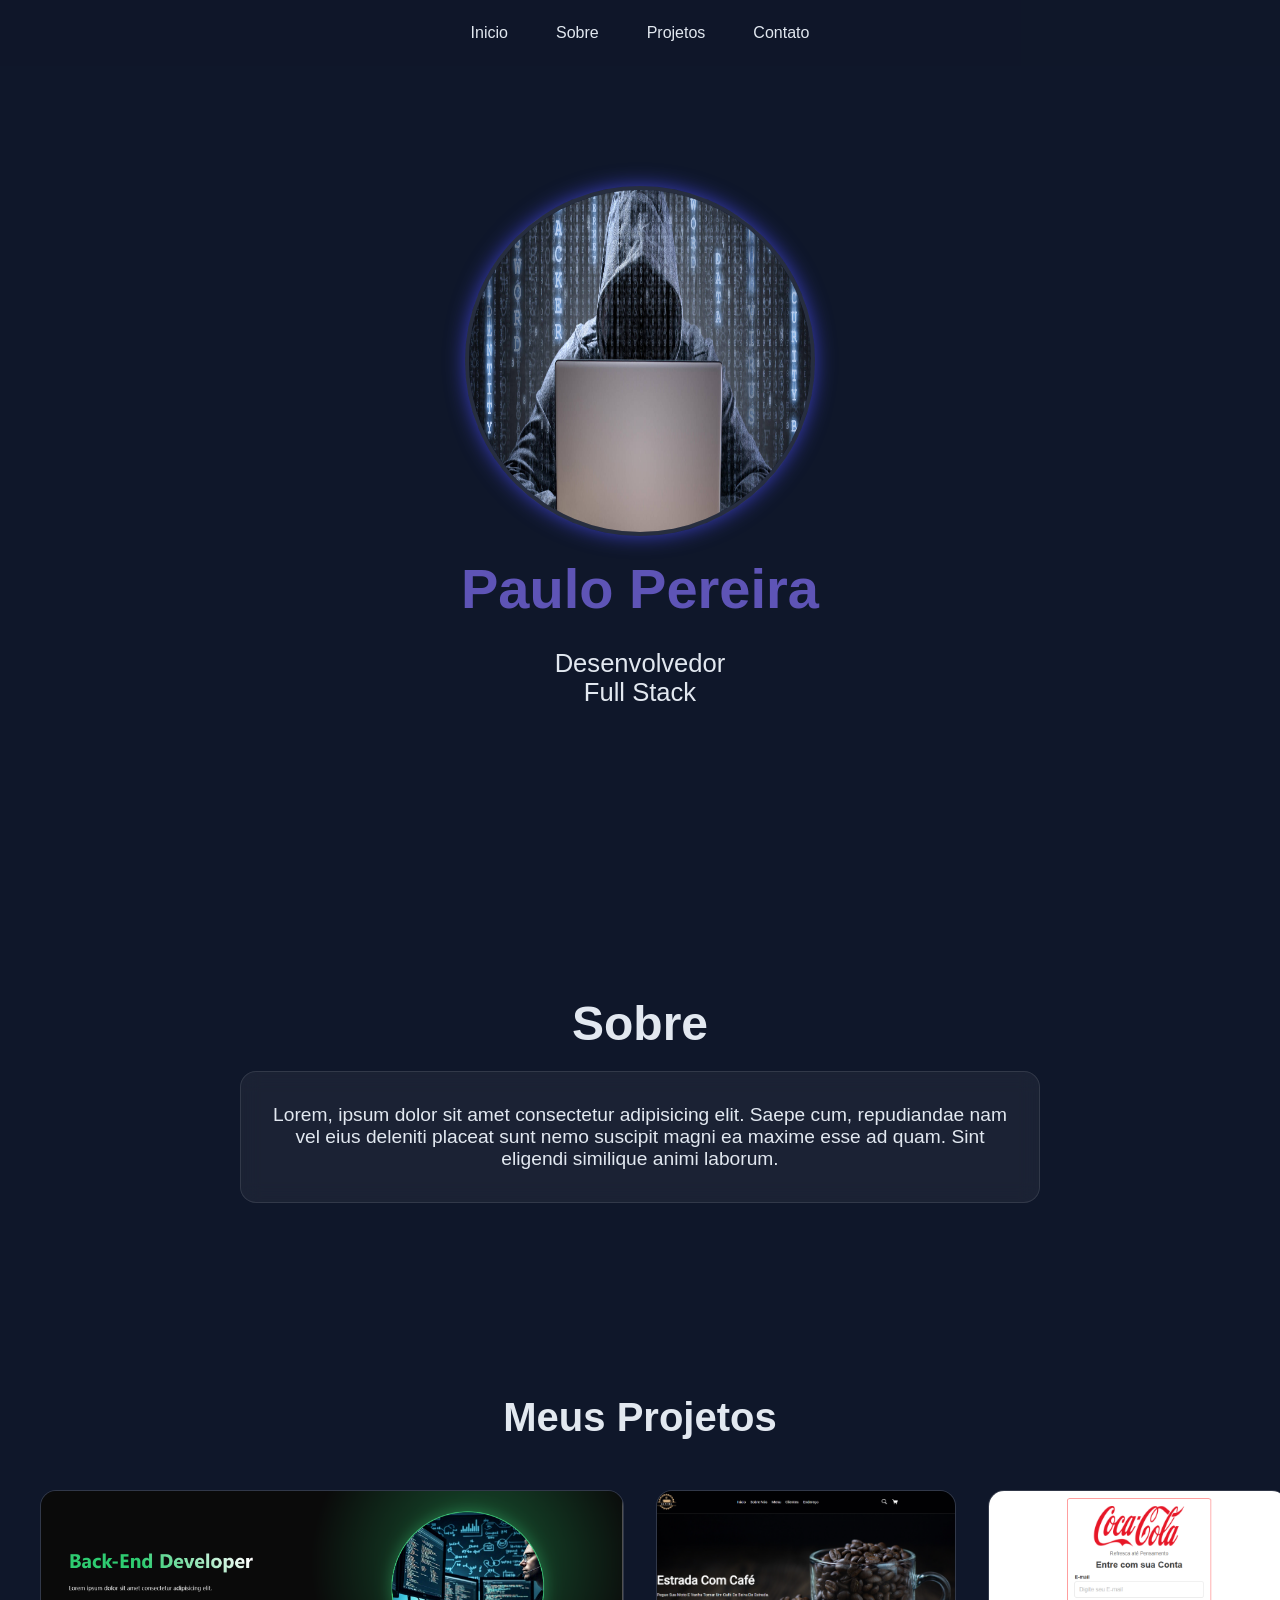
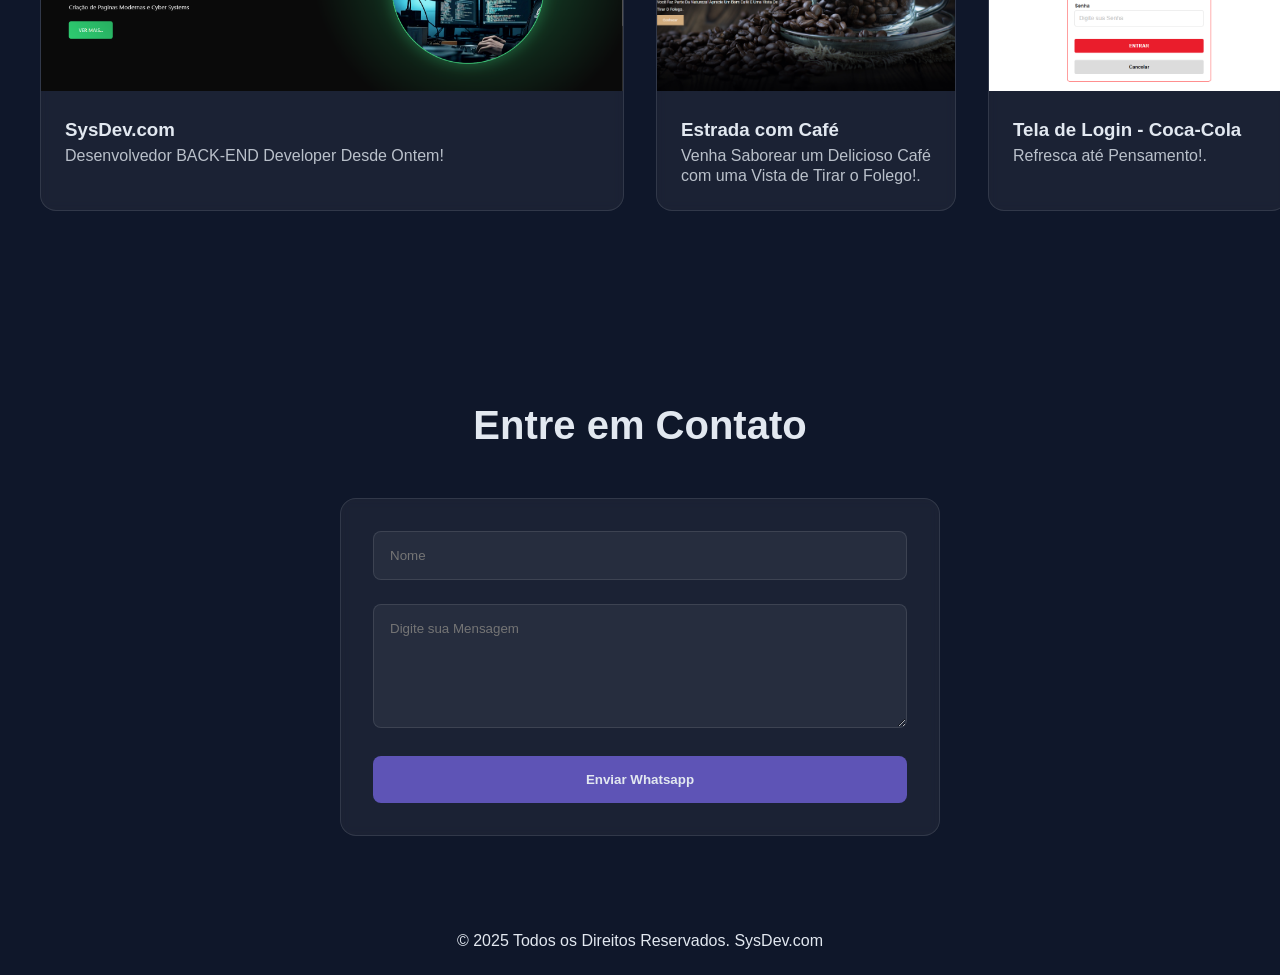
<file: index.html>
<!DOCTYPE html>
<html lang="pt-br">

<head>
    <meta charset="UTF-8">
    <meta name="viewport" content="width=device-width, initial-scale=1.0">
    <link rel="stylesheet" href="./css/style.css">
    <title>PortiFólio</title>
</head>

<body>
    <div class="particulas"></div>

    <nav class="navegacao">
        <ul class="menu">
            <li><a href="#inicio" class="menu-link">Inicio</a></li>
            <li><a href="#sobre" class="menu-link">Sobre</a></li>
            <li><a href="#projetos" class="menu-link">Projetos</a></li>
            <li><a href="#contatos" class="menu-link">Contato</a></li>
        </ul>
    </nav>

    <main id="inicio" class="cabecalho">
        <img src="./img/03.jpg" alt="" class="foto-perfil">
        <h1>Paulo Pereira</h1>
        <p class="sub-titulo">Desenvolvedor<br>Full Stack</p>
    </main>

    <section id="sobre" class="sobre">
        <h2 class="sobre-titulo">Sobre</h2>
        <div class="sobre-caixa">
            <p class="sobre-paragrafo">
                Lorem, ipsum dolor sit amet consectetur adipisicing elit. Saepe cum, repudiandae nam vel eius deleniti
                placeat sunt nemo suscipit magni ea maxime esse ad quam. Sint eligendi similique animi laborum.
            </p>
        </div>
    </section>

    <section id="projetos" class="projetos">
        <h2 class="projetos-titulo">Meus Projetos</h2>

        <div class="projetos-caixa">
            <div class="projetos-card">
                <img src="./img/img01.png" alt="Projeto 1" class="projetos-imagem">
                <div class="textos-projetos">
                    <h3 class="info-projetos">SysDev.com</h3>
                    <p class="paragrafo-projetos">Desenvolvedor BACK-END Developer Desde Ontem!</p>
                </div>
            </div>
            <div class="projetos-caixa">
                <div class="projetos-card">
                    <img src="./img/img02.png" alt="Projeto 1" class="projetos-imagem">
                    <div class="textos-projetos">
                        <h3 class="info-projetos">Estrada com Café</h3>
                        <p class="paragrafo-projetos">Venha Saborear um Delicioso Café com uma Vista de Tirar o Folego!.
                        </p>
                    </div>
                </div>
                <div class="projetos-caixa">
                    <div class="projetos-card">
                        <img src="./img/img03.png" alt="Projeto 1" class="projetos-imagem">
                        <div class="textos-projetos">
                            <h3 class="info-projetos">Tela de Login - Coca-Cola</h3>
                            <p class="paragrafo-projetos">Refresca até Pensamento!.</p>
                        </div>
                    </div>
                </div>
    </section>

    <section id="contatos" class="contatos">
        <h2 class="contatos-titulo">Entre em Contato</h2>

        <form class="formulario-contato" id="formulario" onsubmit="enviarWhats(event)">
            <div class="grupo-form">
                <input type="name" placeholder="Nome" class="campo-form" id="nome">
            </div>
            <div class="grupo-form">
                <textarea class="campo-form" placeholder="Digite sua Mensagem" rows="6" id="mensagem"></textarea>
            </div>
            <button type="submit" class="botao-form">Enviar Whatsapp</button>
        </form>

    </section>

    <footer>
        &copy; 2025 Todos os Direitos Reservados. SysDev.com 
    </footer>

    <script src="./js/script.js"></script>
</body>

</html>
</file>
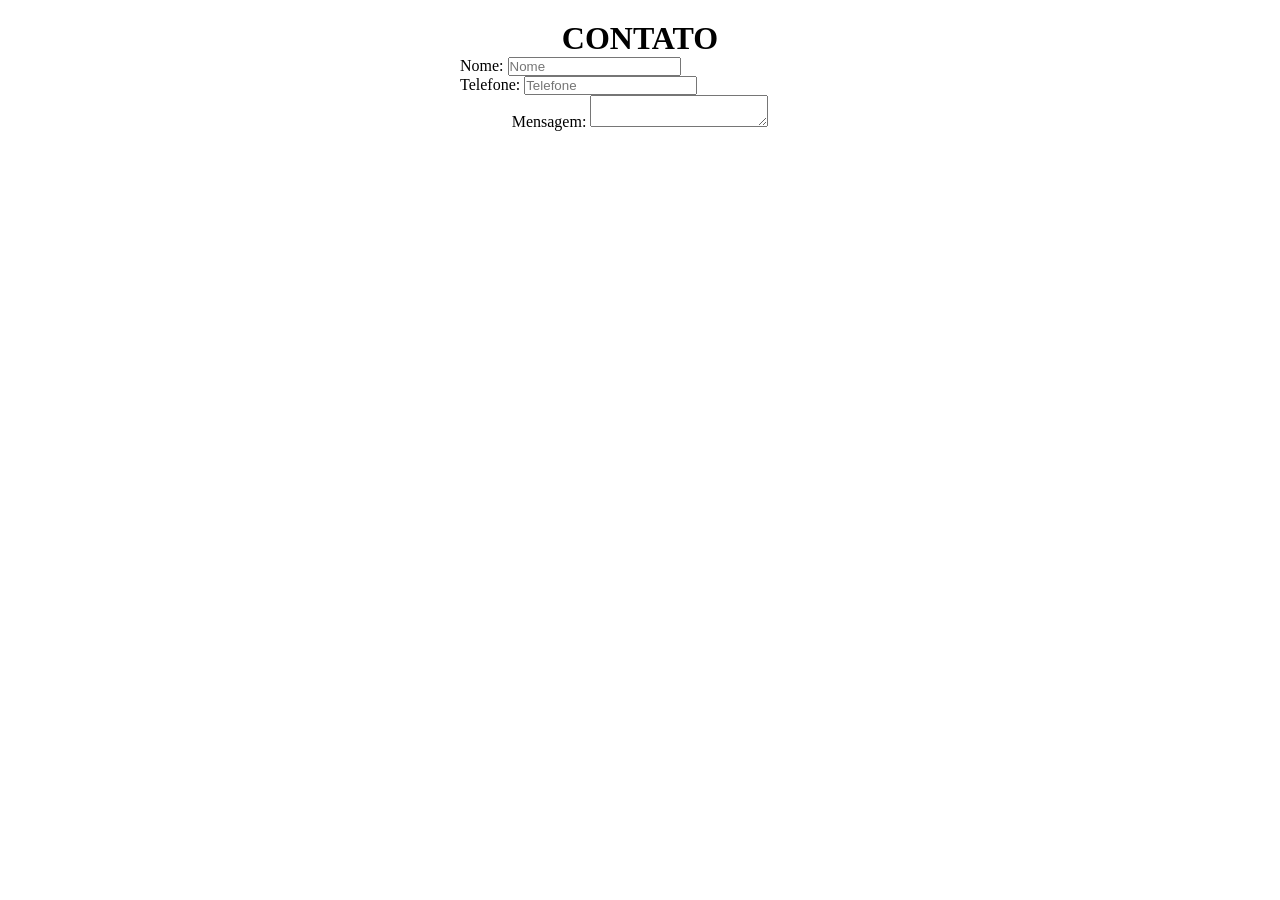
<file: contato.html>
<!DOCTYPE html>
<html lang="pt-br">

<head>
    <meta charset="UTF-8">
    <meta name="viewport" content="width=device-width, initial-scale=1.0">
    <link rel="stylesheet" href="./css/contato.css">
    <title>Formulário</title>
</head>

<body>

    <div id="principal">
        <h1>CONTATO</h1>

        <form id="Formulario">
            <div class="inputs">
                <label for="nome">Nome:</label>
                <input type="text" placeholder="Nome">
            </div>

            <div class="inputs">
                <label for="telefone">Telefone:</label>
                <input type="number" placeholder="Telefone">
            </div>

            <label for="mensagem">Mensagem:</label>
            <textarea></textarea>
        </form>

    </div>

</body>

</html>
</file>
<file: css/style.css>
* {
    margin: 0;
    padding: 0;
    box-sizing: border-box;
    font-family: Arial, Helvetica, sans-serif;
}

html {
    scroll-behavior: smooth;
}

:root {
    --primaria: #5e54b6;
    --segundaria: #3c70ac;
    --escuro: #0f172a;
    --maisEscuro: #0a0f1c;
    --claro: #e2e8f0;
    --vidro: rgba(255, 255, 255, 0.1);
}

body {
    background-color: var(--escuro);
    color: var(--claro);
}

.navegacao {
    position: fixed;
    top: 0;
    background: rgba(15, 23, 42, 0.8);
    width: 100%;
    z-index: 100;
    padding: 1.5rem;
}

.menu {
    display: flex;
    justify-content: center;
    list-style: none;
    gap: 3rem;

}

.menu-link {
    text-decoration: none;
    color: var(--claro);
    font-weight: 500;
    position: relative;
    padding: 0.5rem 0;
}

.menu-link::after {
    content: '';
    height: 2px;
    width: 0;
    position: absolute;
    bottom: 0;
    left: 0;
    background: linear-gradient(90deg, var(--primaria), var(--segundaria));
    transition: width 0.5s ease;
}

.menu-link:hover::after {
    width: 100%;
}

.cabecalho {
    min-height: 100vh;
    display: flex;
    justify-content: center;
    align-items: center;
    flex-direction: column;
}

.foto-perfil {
    width: 350px;
    height: 350px;
    box-shadow: 0 0 20px rgba(70, 73, 229, 0.8);
    border-radius: 50%;
    border: 4px solid var(--vidro);
    animation: flutuar 5s ease-in-out infinite;
}

h1 {
    font-size: 3.5rem;
    color: var(--primaria);
    font-weight: bold;
    margin: 20px;
}

.sub-titulo {
    font-size: 1.6rem;
    color: var(--claro);
    text-align: center;
    padding: 8px;
    cursor: pointer;
    transition: all 0.3s ease;
}

.sub-titulo:hover {
    color: var(--segundaria);
}

.sobre {
    padding: 6rem 2rem;
}

.sobre-titulo {
    font-size: 3rem;
    color: var(--claro);
    text-align: center;
    margin-bottom: 20px;
}

.sobre-caixa {
    padding: 2rem;
    max-width: 800px;
    margin: 0 auto;
    border-radius: 16px;
    border: 1px solid var(--vidro);
    backdrop-filter: blur(10px);
    background: rgba(255, 255, 255, 0.05);
}

.sobre-paragrafo {
    text-align: center;
    font-size: 1.2rem;
}

.projetos-imagem {
    height: 200px;
    width: 100%;
    object-fit: cover;
}

.textos-projetos {
    padding: 1.5rem;
}

.projetos {
    padding: 6rem 2rem;
}

.projetos-caixa {
    display: grid;
    grid-template-columns: repeat(auto-fit, minmax(300px, 1fr));
    gap: 2rem;
    max-width: 1200px;
    margin: 0 auto;
}

.projetos-card {
    background: rgba(255, 255, 255, 0.05);
    border-radius: 16px;
    backdrop-filter: blur(5px);
    border: 1px solid var(--vidro);
    overflow: hidden;
    transition: all 0.5s ease;
    cursor: pointer;
}

.projetos-titulo {
    text-align: center;
    font-size: 2.5rem;
    margin-bottom: 50px;
}

.projetos-card:hover {
    box-shadow: 0 10px 20px rgba(79, 70, 229, 0.2);
    transform: translateY(-10px) scale(1.03);
}

.paragrafo-projetos {
    color: rgba(226, 232, 240, 0.8);
    line-height: 1.25rem;
}

.info-projetos {
    margin-bottom: 5px;
}

.contatos {
    padding: 6rem 2rem;
}

.contatos-titulo {
    text-align: center;
    font-size: 2.5rem;
    margin-bottom: 50px;
}

.formulario-contato {
    max-width: 600px;
    margin: 0 auto;
    background: rgba(255, 255, 255, 0.05);
    backdrop-filter: blur(5px);
    padding: 2rem;
    border: 1px solid var(--vidro);
    border-radius: 16px;
}

.campo-form {
    width: 100%;
    padding: 1rem;
    background: rgba(255, 255, 255, 0.05);
    border-radius: 8px;
    color: var(--claro);
    border: 1px solid var(--vidro);
    outline: none;
}

.grupo-form {
    margin-bottom: 1.5rem;
}

.botao-form {
    color: var(--claro);
    background: var(--primaria);
    padding: 1rem 2rem;
    border: none;
    border-radius: 8px;
    cursor: pointer;
    font-weight: bold;
    width: 100%;
    transition: all 0.5 ease;
}

.botao-form:hover {
    transform: translateY(-4px);
    box-shadow: 0 5px 15px rgba(79, 70, 229, 0.4);
}

.particulas {
    position: fixed;
    top: 0;
    left: 0;
    width: 100%;
    height: 100%;
    z-index: -1;
    opacity: 0.5;
    /* background: radial-gradient(circle at 10% 20%, rgba(156, 156, 79, 0.692) 0%, transparent 20%),
                radial-gradient(circle at 90% 80%, rgba(0, 128, 0, 0.384) 0%, transparent 20%), var(--maisEscuro); */
}

@keyframes flutuar {
    0%, 100% {
        transform: translateY(0);
    }

    50% {
        transform: translateY(-20px);
    }
}

footer {
    text-align: center;
    margin-bottom: 25px;
    /* border: 1px solid red; */
}
</file>
<file: css/contato.css>
* {
    margin: 0;
    padding: 0;
    box-sizing: border-box;
}

body {
    display: flex;
    justify-content: center;
    align-items: center;
}

#principal {
    display: flex;
    text-align: center;
    flex-direction: column;
    width: 100%;
    max-width: 400px;
    padding: 20px;
}

.inputs {
    text-align: left;
}
</file>
